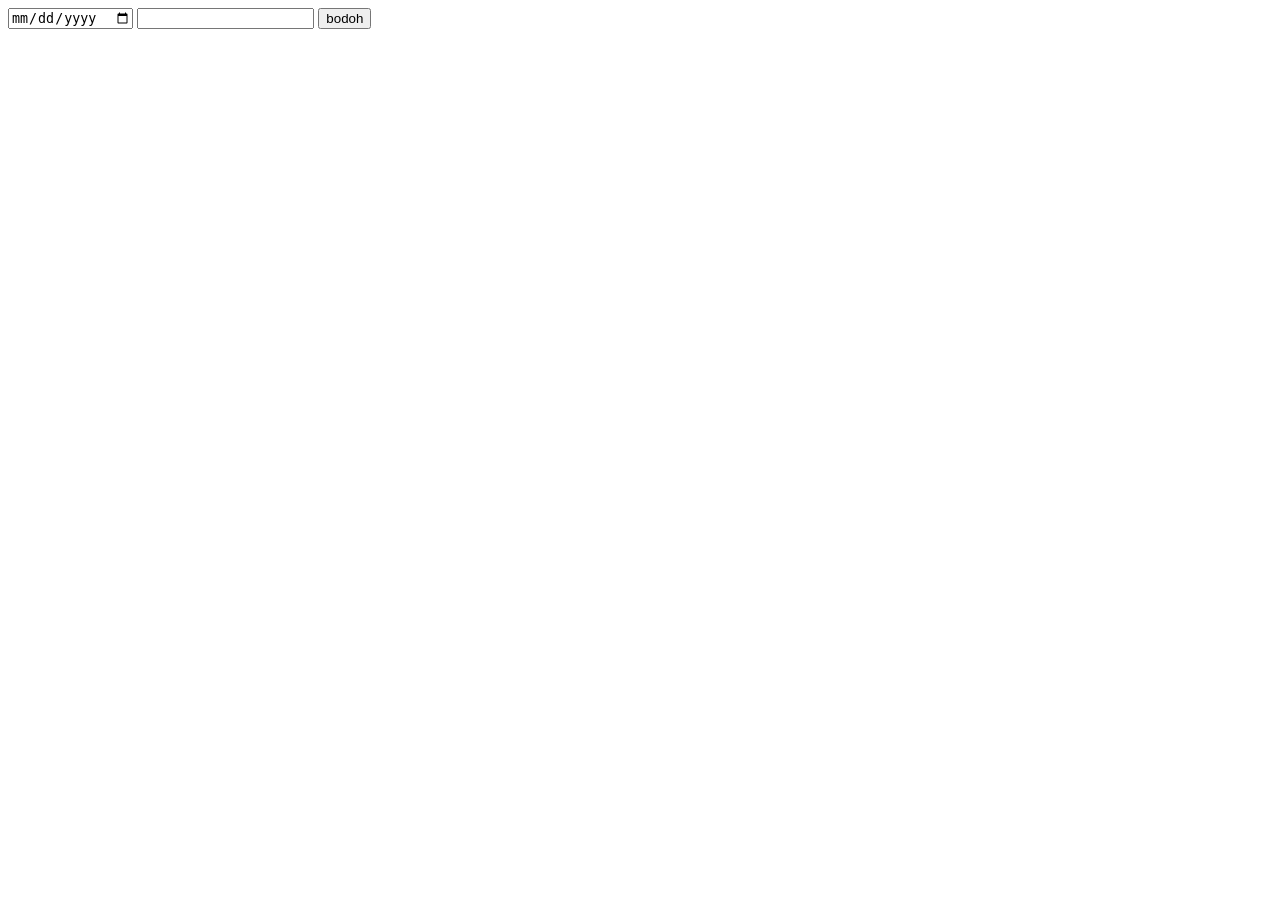
<file: class/add-days.html>
<!DOCTYPE html>
<html lang="en">
<head>
    <meta charset="UTF-8">
    <meta name="viewport" content="width=device-width, initial-scale=1.0">
    <title>Document</title>
</head>
<body>
    <div class="container">
        <div class="orolt">
            <input type="date">
            <input type="number">
            <button>bodoh</button>
        </div>
        <div class="garalt">
            <div class="result"></div>
        </div>
    </div>
</body>
</html>
</file>
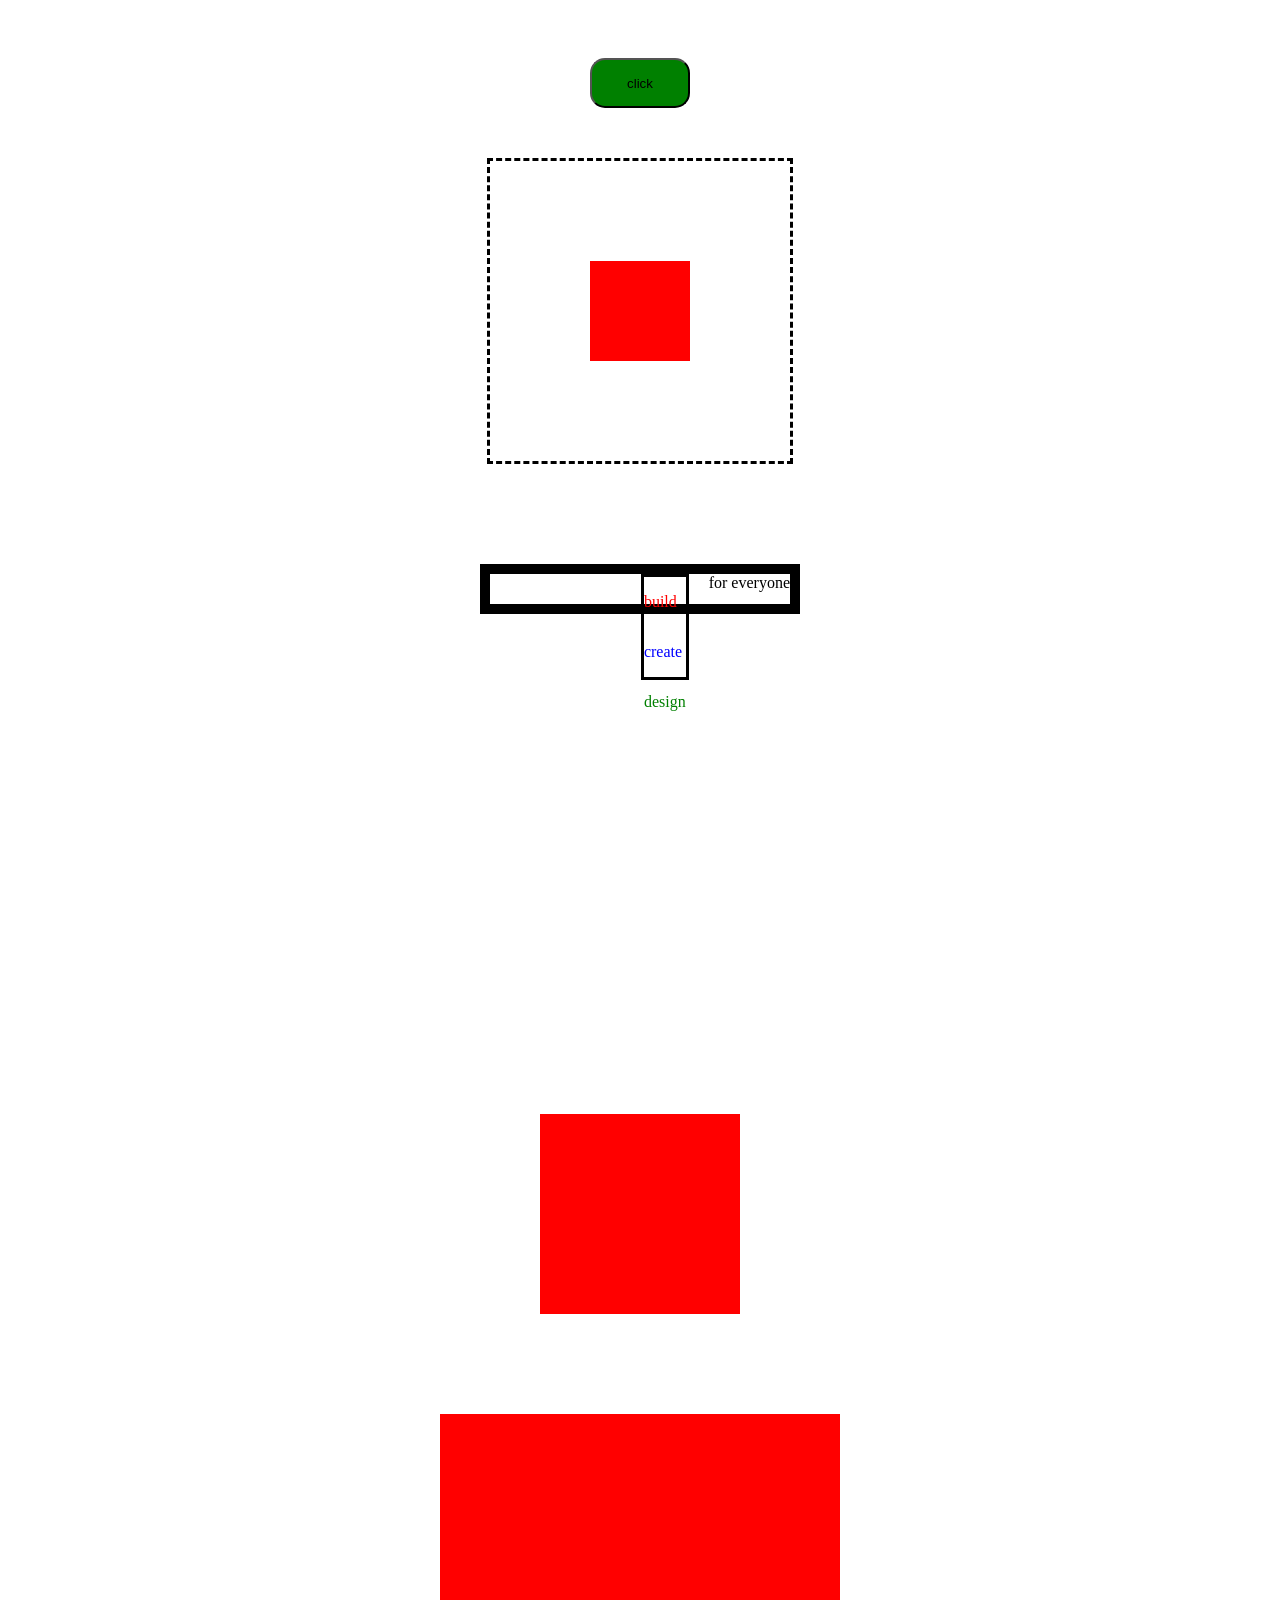
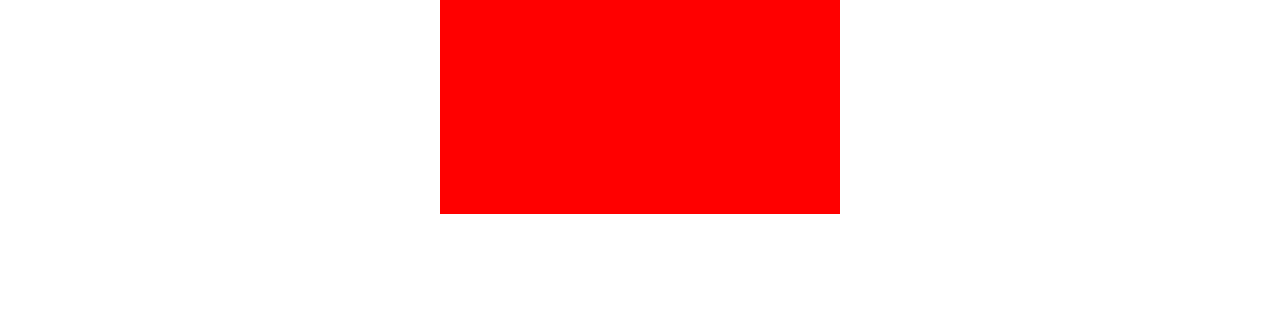
<file: class/transition.html>
<!DOCTYPE html>
<html lang="en">
<head>
    <meta charset="UTF-8">
    <meta name="viewport" content="width=device-width, initial-scale=1.0">
    <title>Document</title>
    <link rel="stylesheet" href="./transition.css">
</head>
<body>
    <button>click</button>
    <div class="box-1">
        <div class="box-2"></div>
    </div>
    <div class="container"> for everyone
        <div class="mini-container"> 
            <p style="color: red;">build</p>
            <p style="color: blue;">create</p>
            <p style="color: green;">design</p>
        </div>
    </div>
    <div class="shape"></div>
    <div class="box-3"></div>

</body>
</html>
</file>
<file: class/transition.css>
body {
    display: flex;
    flex-direction: column;
    align-items: center;
}
button {
    width: 100px;
    height: 50px;
    background-color: green;
    transition: all 0.5s ease-in-out;
    border-radius: 15px;
    margin: 50px;
}
button:hover {
    background-color: aquamarine;
}
.box-1 {
    display: flex;
    flex-direction: column;
    align-items: center;
    justify-content: center;
    border-style: dashed;
    width: 300px;
    height: 300px;
}
.box-2 {
    background-color: red;
    width: 100px;
    height: 100px;
    transition-property: all;
    transition-duration: 1s;
}
.box-2:hover {
    width: 299px;
    height: 299px;
}
.container {
    display: flex;
    flex-direction: row-reverse;
    margin-top: 100px ;
    margin-bottom: 500px;
    gap: 20px;
    border: solid black 10px;
    width: 300px;
    height: 30px;

}
.mini-container {
    display: flex;
    flex-direction: column;
    border: solid 3px black ;
    width: auto;
    height: 100px;
    
}

.shape {
    width: 200px;
    height: 200px;
    background-color: red;
    transition: all 1s ease-in-out;
    border: 10px white;
}
.shape:hover {
    background-color: blue;
    border: 50px black;
    border-radius: 50%;
    transform: rotate(360deg);
}
.box-3 {
    margin: 100px;
    width: 400px;
    height: 400px;
    background-color: #ff0000;
    transition: all 1s ease-in-out;

}
.box-3:hover {
    transform: rotate(360deg);
    opacity: 0.5;
    background-color: rgb(38, 207, 38);
    box-shadow: 12px 12px gray;
}
</file>
